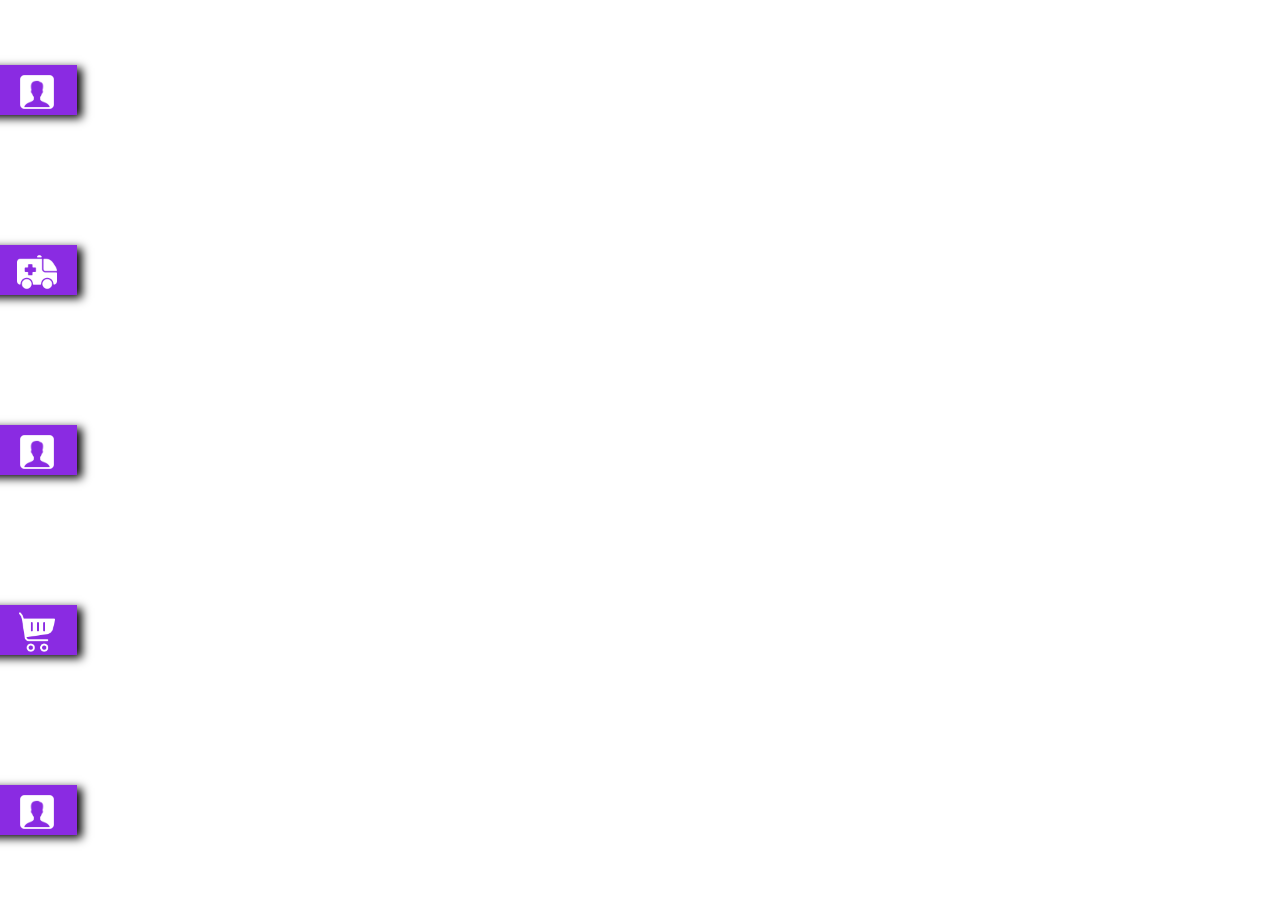
<file: pages/case1.html>
<!DOCTYPE html>
<html lang="en">
<head>
    <meta charset="UTF-8">
    <meta name="viewport" content="width=device-width, initial-scale=1.0">
    <title>Case-01</title>
    <link rel="stylesheet" href="/CSS/case1.css">
</head>
<body>
    <div>
        <div class="container">
            <div class="box">
               <h3>Menu One</h3>
               <img src="/Assets/icons/icons8-user-50.png" alt="">
            </div>
            <div class="box">
                <h3>Menu Two</h3>
                <img src="/Assets/icons/icons8-ambulance-60.png" alt="">
            </div>
            <div class="box">
                <h3>Menu Three</h3>
                <img src="/Assets/icons/icons8-user-50.png" alt="">
            </div>
            <div class="box">
                <h3>Menu Four</h3>
                <img src="/Assets/icons/icons8-cart-64.png" alt="">
            </div>
            <div class="box">
                <h3>Menu Five</h3>
                <img src="/Assets/icons/icons8-user-50.png" alt="">
            </div>
        </div>
    </div>
</body>
</html>
</file>
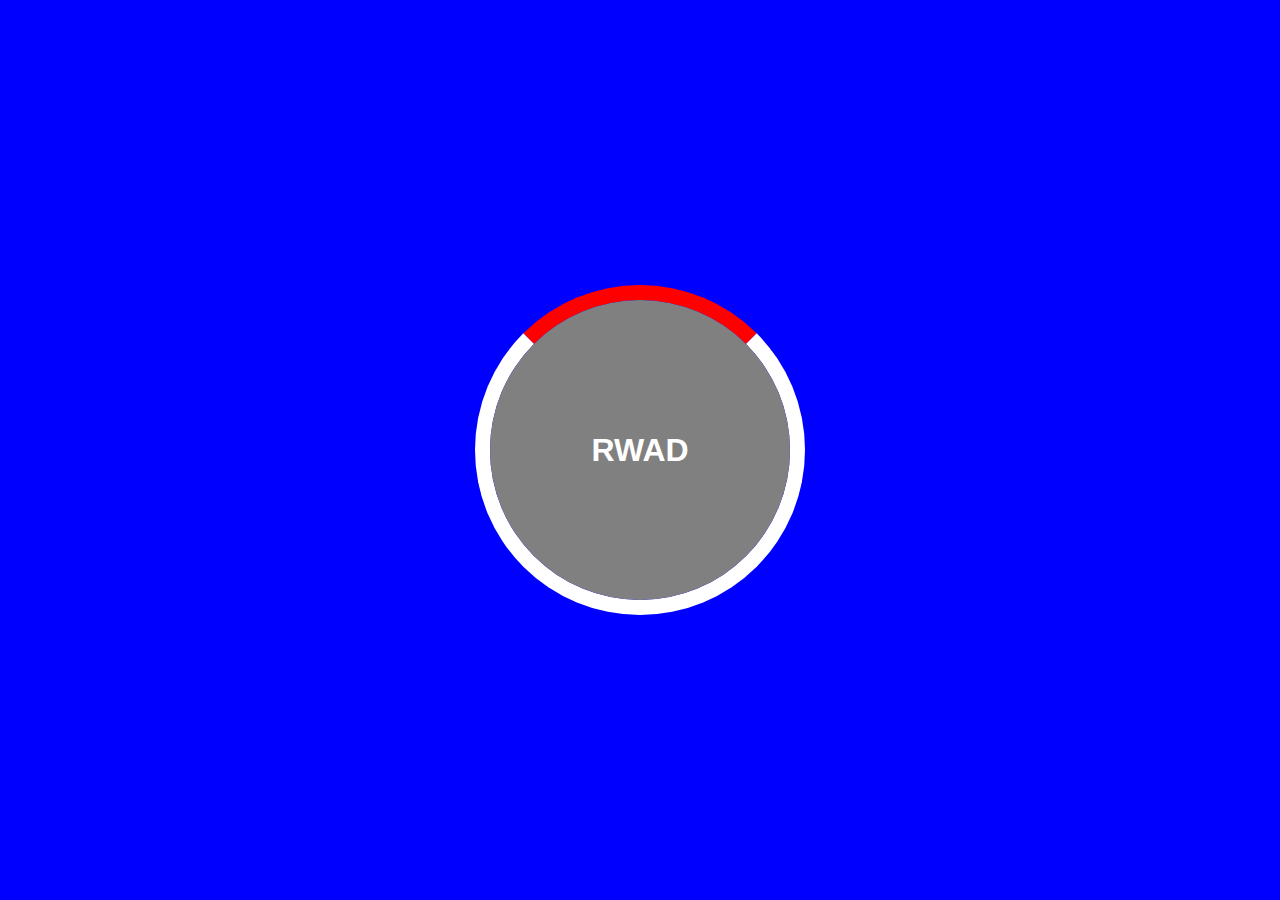
<file: pages/case2.html>
<!DOCTYPE html>
<html lang="en">
<head>
    <meta charset="UTF-8">
    <meta name="viewport" content="width=device-width, initial-scale=1.0">
    <title>Case-02</title>
    <link rel="stylesheet" href="/CSS/case2.css">
</head>
<body>
    <div class="container">
        <div class="outerCircle">
            <div class="innerCircle"> <h1>RWAD</h1> </div>
        </div>
    </div>
</body>
</html>
</file>
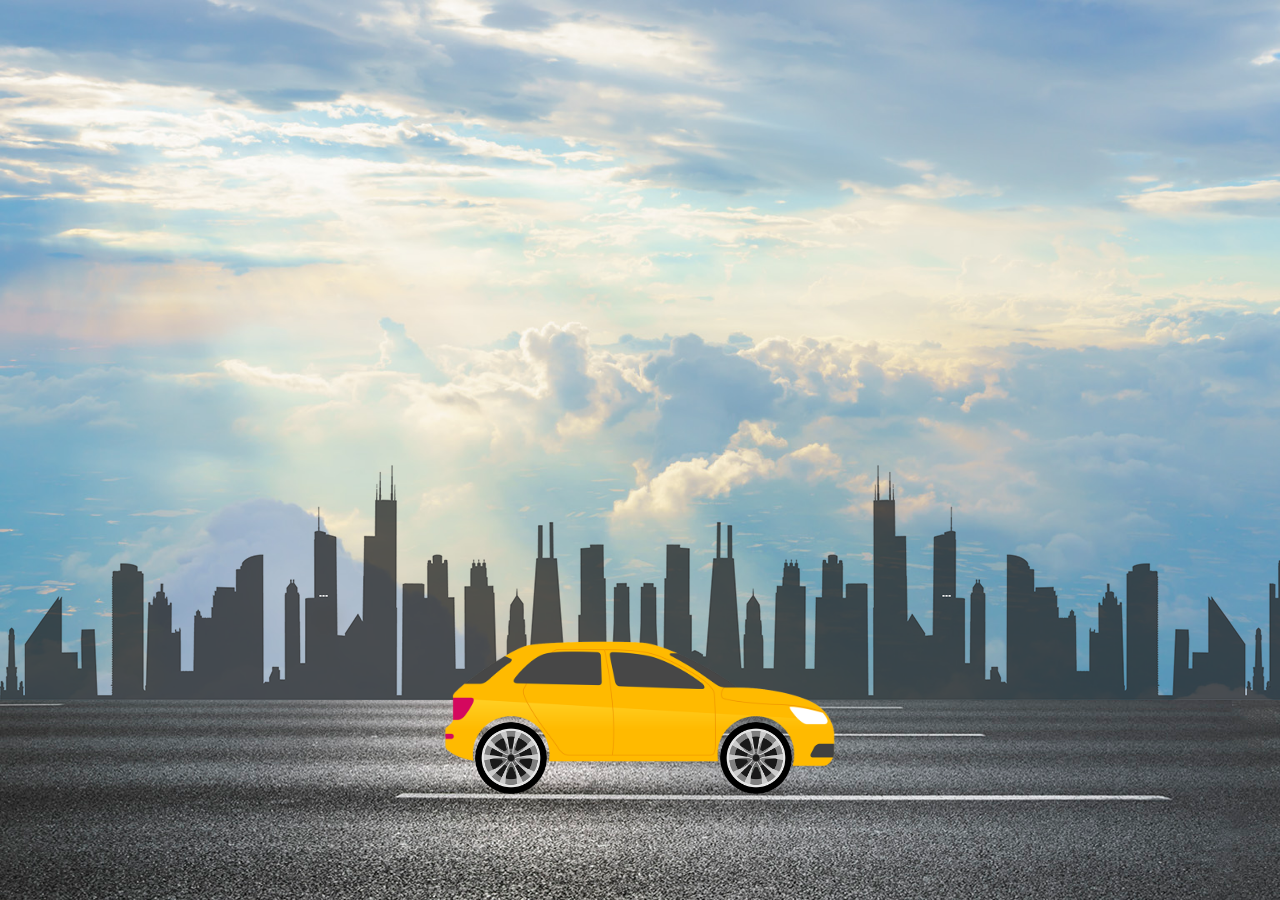
<file: pages/case6.html>
<!DOCTYPE html>
<html lang="en">
<head>
    <meta charset="UTF-8">
    <meta name="viewport" content="width=device-width, initial-scale=1.0">
    <title>Case-06</title>
    <link rel="stylesheet" href="/CSS/case6.css">
</head>
<body>
    <div class="hero">
        <div class="highway"></div>
        <div class="city"></div>
        <div class="car">
            <img src="/Assets/image/car.png" >
        </div>
        <div class="wheel">
            <img src="/Assets/image/wheel.png" class="front-wheel">
            <img src="/Assets/image/wheel.png" class="back-wheel">
        </div>
    </div>
    
</body>
</html>
</file>
<file: CSS/case1.css>
*{
    margin: 0%;
}
.box{
    background-color: blueviolet;
    height: 50px;
    width: 200px;
    box-shadow: 5px 3px 9px black;
    padding-left: 2px;
    transition: transform 1s ease-in-out 0s,
    background-color 2ms ease-in-out 2ms; 
  
}
.box:hover{
    transform: translateX(125px);
}
.container{
    margin-left: -125px;
    height: 100vh;
    display: flex;
    flex-direction: column;
    justify-content: space-around;
    
}
h3{
    padding-top: 15px;
    padding-left: 20px;
    color: white;

}
img{
    margin-left: 140px;
    position: relative;
    top: -30px;
    height: 40px;

}
</file>
<file: CSS/case2.css>
*{
    margin: 0%;
}
.container{
    background-color: blue;
    width: 100%;
    height: 100vh;
    display: flex;
    justify-content: center; 
    align-items: center;
}
.outerCircle{
    height: 300px;
    width: 300px;
    border: 15px solid;
    border-color:red white white ;
    border-radius: 50%; 
    transition: 4s ease;
}


.innerCircle{
    height: 300px;
    width: 300px;
    background-color: gray; 
    border-radius: 50%;
    display: flex;
    justify-content: center; 
    align-items: center; 
    
    transition: 4s ;
    
}

.outerCircle:hover {
 transform: rotate(360deg);
}
.outerCircle:hover .innerCircle{
    transform: rotate(-360deg);
}
.outerCircle:not(:hover){
    transition: tranform 0s;
    
}
.outerCircle:not(:hover) .innerCircle{
    transition: tranform 0s;
}

h1{
    color: white;
    font-family:'Franklin Gothic Medium', 'Arial Narrow', Arial, sans-serif;
}
</file>
<file: CSS/case6.css>
*{
    margin: 0;
    padding: 0;
}
.hero{
    height: 100vh;
    width: 100%;
    background-image: url('/Assets/image/sky.jpg');
    background-size: cover;
    background-position: center;
    position: relative;
    overflow-x: hidden;
}

.highway{
    height: 200px;
    width: 1000%;
    display: block;
    background-image: url('/Assets/image/road.jpg');
    position: absolute;
    bottom: 0;
    left: 0;
    right: 0;
    z-index: 1;
    background-repeat: repeat-x;
    animation: highway 5s linear infinite;
}

@keyframes highway{
    100%{
        transform: translateX(-3400px);
    }
}

.city{
    height: 250px;
    width: 500%;
    background-image: url('/Assets/image/city.png');
    position: absolute;
    bottom: 200px;
    left: 0;
    right: 0;
    display: block;
    z-index: 1;
    background-repeat: repeat-x;
    animation: city 20s linear infinite;
}

@keyframes city{
    100%{
        transform: translateX(-1400px);
    }
}

.car{
    width: 400px;
    left: 50%;
    bottom: 100px;
    transform: translateX(-50%);
    z-index: 2;
    position: absolute;
}
.car img{
    width: 100%;
    animation: car 1s linear infinite;
}

@keyframes car{
    100%{
        transform: translateY(-1px);
    }
    50%{    
        transform: translateY(1px);
    }
    0%{
        transform: translateY(-1px);
    }
}

.wheel{
    left: 50%;
    bottom: 178px;
    transform: translateX(-50%);
    z-index: 2;
    position: absolute;
}
.wheel img{
    width: 72px;
    height: 72px;
    animation: wheel 1s linear infinite;
}

.back-wheel{
    left: -165px;
    position: absolute;
}
.front-wheel{
    left: 80px;
    position: absolute;
}

@keyframes wheel{
    100%{
        transform: rotate(360deg);
    }
}
</file>
